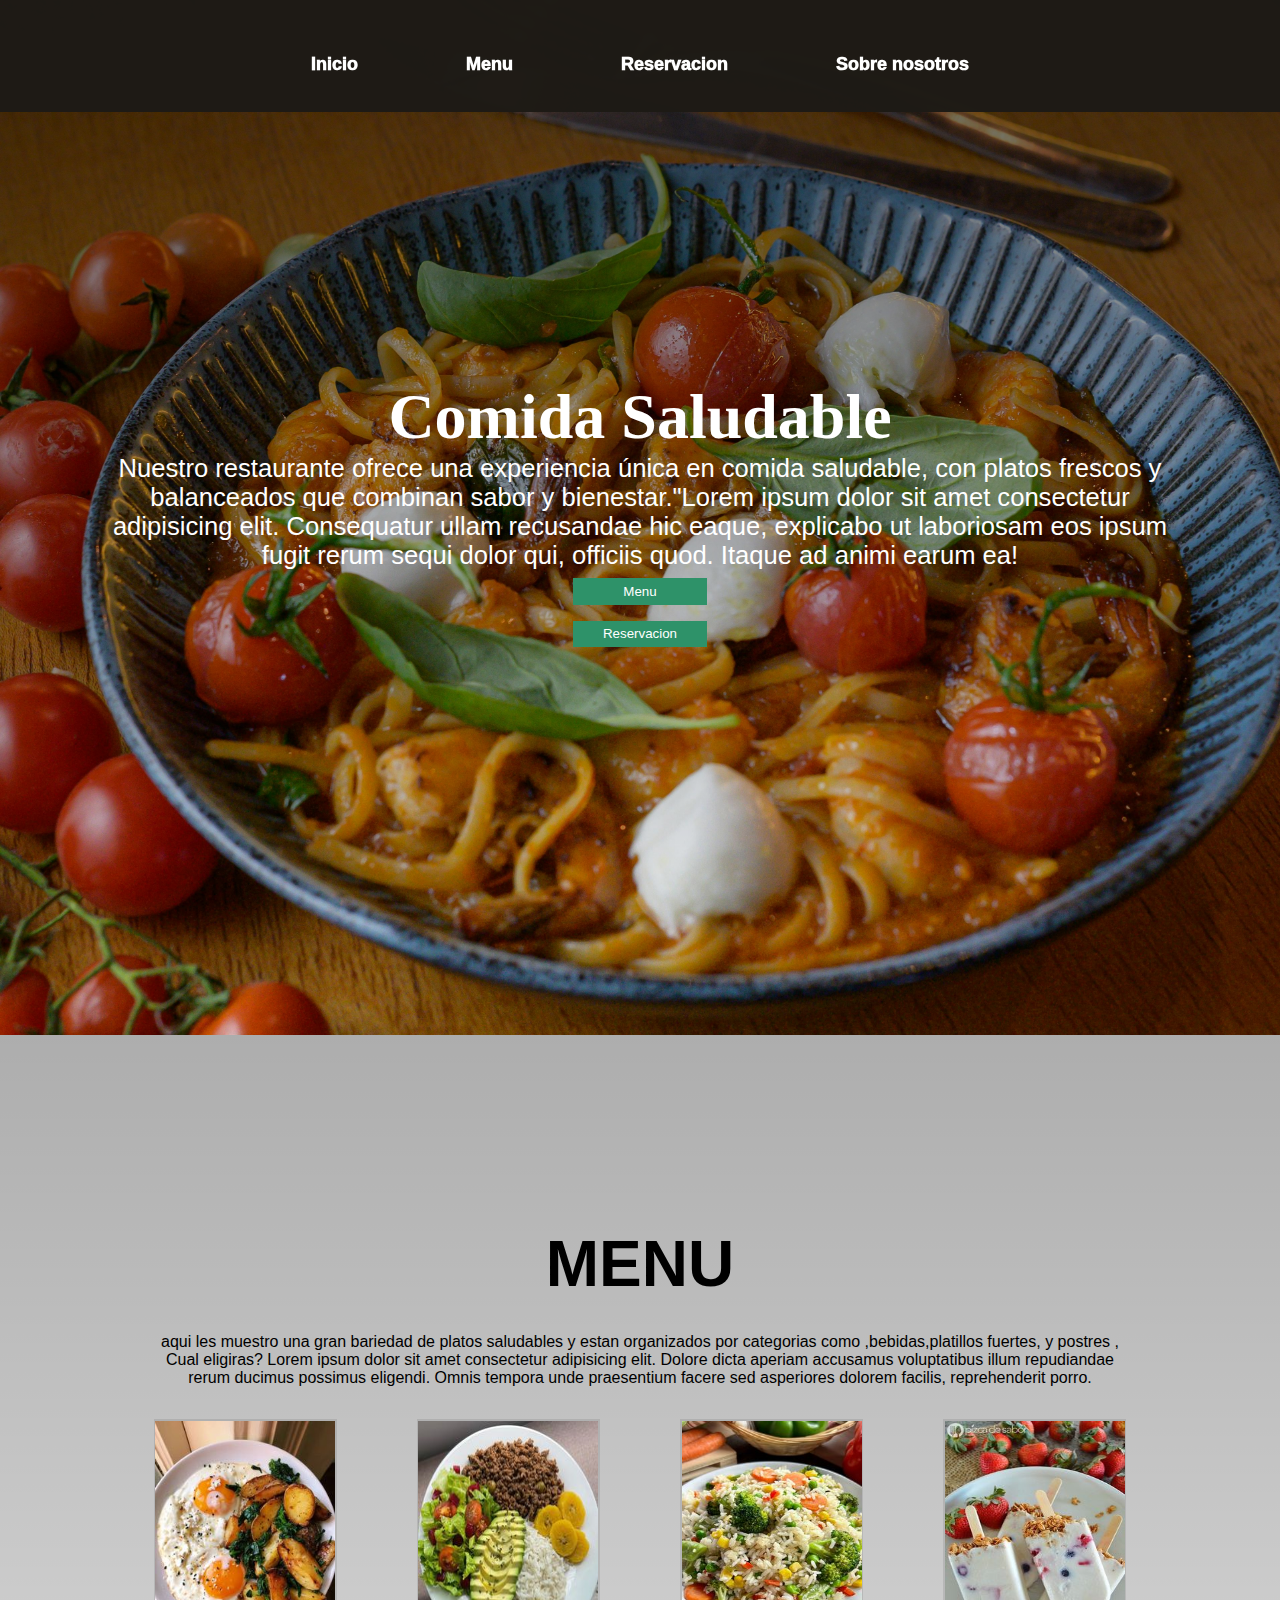
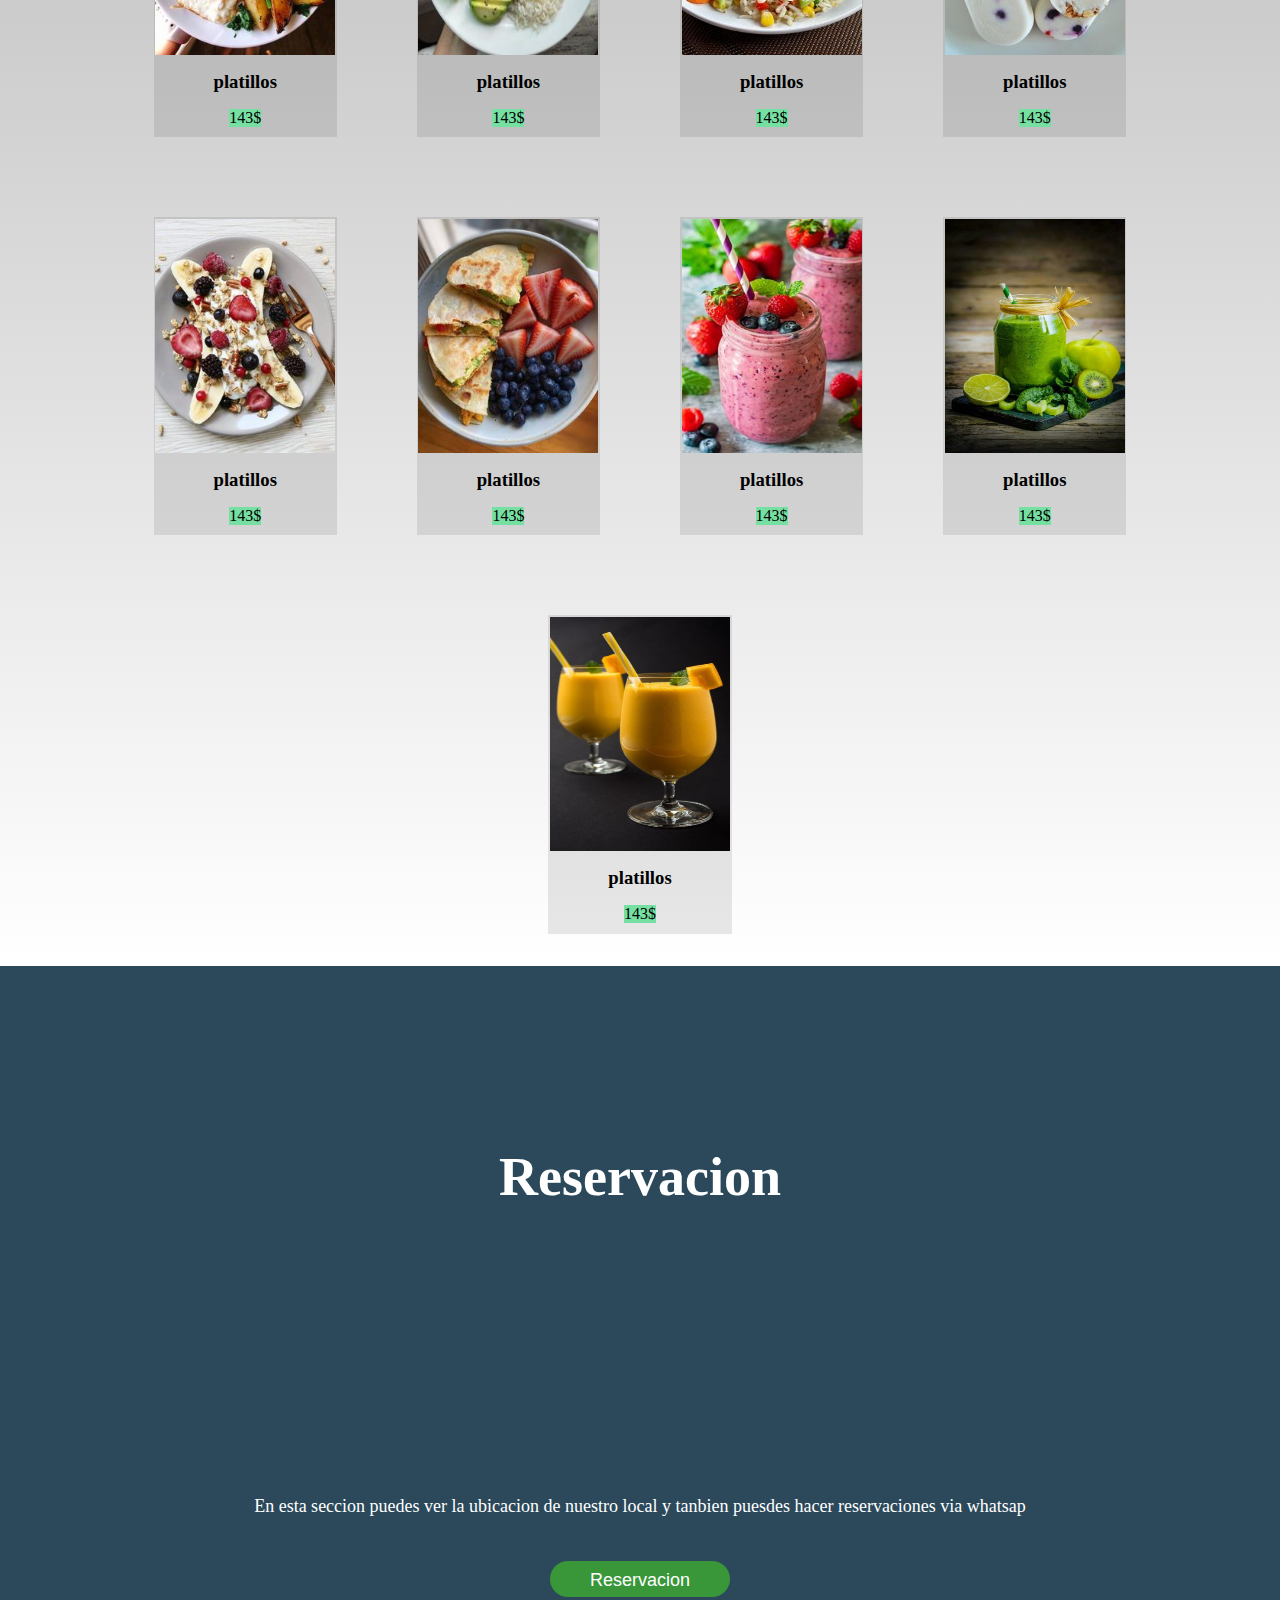
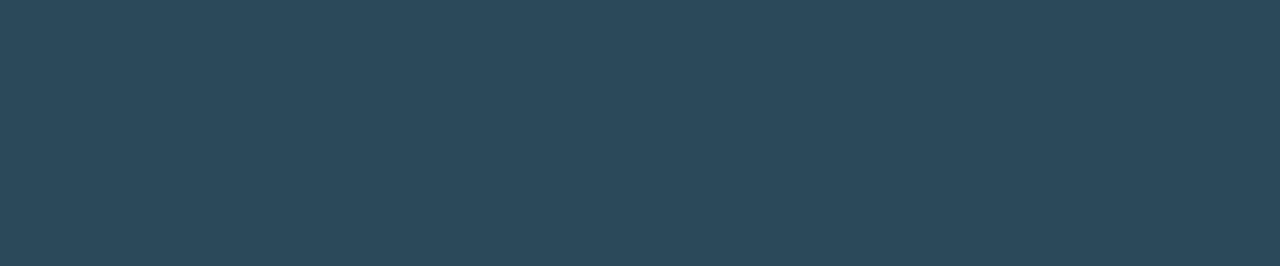
<file: index.html>
<!DOCTYPE html>
<html lang="en">


<head>
    <meta charset="UTF-8">
    <meta name="viewport" content="width=device-width, initial-scale=1.0">
    <title>Restaurante</title>
    <link rel="stylesheet" href="style.css">
</head>
<body>
        

    <!--menu contenodor pc-->
    <div id="Emperador">
<section id="Menu-pc">  
<img src="inicio.jpg" alt=""> 
            <button class="abrir" id="abrir"><svg xmlns="http://www.w3.org/2000/svg" width="36" height="36" fill="currentColor" class="bi bi-list" viewBox="0 0 16 16">
                <path fill-rule="evenodd" d="M2.5 12a.5.5 0 0 1 .5-.5h10a.5.5 0 0 1 0 1H3a.5.5 0 0 1-.5-.5m0-4a.5.5 0 0 1 .5-.5h10a.5.5 0 0 1 0 1H3a.5.5 0 0 1-.5-.5m0-4a.5.5 0 0 1 .5-.5h10a.5.5 0 0 1 0 1H3a.5.5 0 0 1-.5-.5"/>
</svg></button>
        <nav class="navbar" id="nav">
        
            <ul class="nav-list">
                <button id="cerrar"class="cerrar" >cerrar</button>
                    <li><a href="#inicio">Inicio</a></li>
                    <li><a href="#container-Menu">Menu</a></li>
                    <li><a href="#Reservacion">Reservacion</a></li>
                    <li><a href="masinfo/index.html">Sobre nosotros</a></li>

            </ul>
<!--   <label class="labe_hamburguesa" for="menu_hamburguesa">
                <svg
                    xmlns="http://www.w3.org/2000/svg"
                    width="35"
                    height="35"
                    fill="currentColor"
                    class="list_icon"
                    viewBox="0 0 16 16"
                >
                    <path
                        fill-rule="evenodd"
                        d="M2.5 12a.5.5 0 0 1 .5-.5h10a.5.5 0 0 1 0 1H3a.5.5 0 0 1-.5-.5zm0-4a.5.5 0 0 1 .5-.5h10a.5.5 0 0 1 0 1H3a.5.5 0 0 1-.5-.5zm0-4a.5.5 0 0 1 .5-.5h10a.5.5 0 0 1 0 1H3a.5.5 0 0 1-.5-.5z"
                    />
                </svg>
            </label> -->

        </nav>
</section>

    <!--seccion inicio Nota: esta seccion tendra que adaptarse para ser responsive.ya que los elementos de pc se pueden ver distorisionados en mobil.-->
<section id="inicio">
                    
                        <div id="container-inicio">
                            <img src="inicio2.jpg" alt="">

                        <h1>Comida Saludable</h1>
                        <p> Nuestro restaurante ofrece una experiencia única en comida saludable, con platos frescos y balanceados que combinan sabor y bienestar."Lorem ipsum dolor sit amet consectetur adipisicing elit. Consequatur ullam recusandae hic eaque, explicabo ut laboriosam eos ipsum fugit rerum sequi dolor qui, officiis quod. Itaque ad animi earum ea!</p>
                        <button >Menu</button>
                        <button>Reservacion</button> 

        </div>

</section>

<section id="Menu">
            <div id="container-Menu">
                <h2>MENU</h2>
                <p class="parrafo">aqui les muestro una gran bariedad de platos saludables y estan organizados por categorias como ,bebidas,platillos fuertes, y postres , Cual eligiras? Lorem ipsum dolor sit amet consectetur adipisicing elit. Dolore dicta aperiam accusamus voluptatibus illum repudiandae rerum ducimus possimus eligendi. Omnis tempora unde praesentium facere sed asperiores dolorem facilis, reprehenderit porro.</p>
              <!--   <p>bebidas</p>  -->
                        <!-- <div class="imgContainer">
                          
                           
                                </div>>>>></a>  </div>  -->
                     
                         <div class="imgContainer">
                                    <div  id="carta"class="cardImag">
                                                    <img src="imagenes/platos/37cd1c9bb9976ecdf3da0b1ccf2f9eb9.jpg" alt="platillos">
                                                <div class="info">
                                                    <h3>platillos</h3>                                                   
                                                    <p>Lorem ipsum dolor sit amet consectetur adipisicing elit. Itaque officia facilis magni numquam omnis incidunt, quam sunt optio vel ab ipsum sit illo a voluptatibus, nobis dignissimos eveniet laudantium et!</p>
                                                    <div id="Dinero">143$</div>

                                                </div> 

                                            </div>

                                    <div class="cardImag" id="carta">
                                                    <img src="imagenes/platos/7da46facf993a6dfc7c959844b3ba87d.jpg" alt="platillos">
                                                    <div class="info">
                                                        <h3>platillos</h3>
                                                        <p>Lorem ipsum dolor sit amet consectetur adipisicing elit. Itaque officia facilis magni numquam omnis incidunt, quam sunt optio vel ab ipsum sit illo a voluptatibus, nobis dignissimos eveniet laudantium et!</p>
                                                        <div id="Dinero">143$</div></div> 
                                            </div></a>

                                    <div class="cardImag" id="carta">
                                                    <img src="imagenes/platos/a310e2db7d2e93eec4c3e954fc8bb906.jpg" alt="platillos">
                                                    <div class="info">
                                                        <h3>platillos</h3>
                                                        <p>Lorem ipsum dolor sit amet consectetur adipisicing elit. Itaque officia facilis magni numquam omnis incidunt, quam sunt optio vel ab ipsum sit illo a voluptatibus, nobis dignissimos eveniet laudantium et!</p>
                                                        <div id="Dinero">143$</div></div> 
                                            </div></a>
                                                
                                    
                                <div class="cardImag" id="carta">
                                                    <img src="imagenes/postres/ae0ecba46b767e0de4bbaf66afc4c5c6.jpg" alt="Mango">
                                                    <div class="info">
                                                        <h3>platillos</h3>
                                                        <p>Lorem ipsum dolor sit amet consectetur adipisicing elit. Itaque officia facilis magni numquam omnis incidunt, quam sunt optio vel ab ipsum sit illo a voluptatibus, nobis dignissimos eveniet laudantium et!</p>
                                                        <div id="Dinero">143$</div></div> 
                                            </div></a> 

                            <div class="cardImag" id="carta">
                                        <img src="imagenes/postres/bc67587db10a4a32f4ea6b96b569f876.jpg" alt="Mango">
                                        <div class="info">
                                            <h3>platillos</h3>
                                            <p>Lorem ipsum dolor sit amet consectetur adipisicing elit. Itaque officia facilis magni numquam omnis incidunt, quam sunt optio vel ab ipsum sit illo a voluptatibus, nobis dignissimos eveniet laudantium et!</p>
                                            <div id="Dinero">143$</div></div> 
                                </div></a>

                                <div class="cardImag" id="carta">
                                        <img src="imagenes/postres/c8633eea314c084dc87ce87967769ea2.jpg" alt="Mango">
                                        <div class="info">
                                            <h3>platillos</h3>
                                            <p>Lorem ipsum dolor sit amet consectetur adipisicing elit. Itaque officia facilis magni numquam omnis incidunt, quam sunt optio vel ab ipsum sit illo a voluptatibus, nobis dignissimos eveniet laudantium et!</p>
                                            <div id="Dinero">143$</div></div> 
                                </div></a>
                                <div class="cardImag">
                                    <img src="imagenes/bebidas/fresa.jpg" alt="fresa">
                                    <div class="info">
                                        <h3>platillos</h3>
                                        <p>Platillo Saludable</p>
                                        <div id="Dinero">143$</div></div> 
                    </div> </a> 
                    <div class="cardImag" id="carta">
                                    <img src="imagenes/bebidas/jugos  verde limon.jpg" alt="limon">
                                    <div class="info">
                                        <h3>platillos</h3>
                                        <p>Platillo Saludable</p>
                                        <div id="Dinero">143$</div></div> 
                            </div> </a> 

                    <div class="cardImag" id="carta">
                                    <img src="imagenes/bebidas/Mango Shake.jpg" alt="Mango">
                                    <div class="info">
                                        <h3>platillos</h3>
                                        <p>Platillo Saludable</p>
                                        <div id="Dinero">143$</div></div>  
        </div>

<!--      <button class="Blog">Unete a Nuestro Blog</button> -->
</section>

        <section id="Reservacion">
                         <div id="container-Reservacion">
                                        <!-- <h1>Reservacion</h1>
                                        <label for="">email</label>
                                        <input type="email" name="" id="">  
                                         <label for="">informacion</label>                     
                                        <input type="text" name="" id="">
                                        <label for="">fecha y hora</label>
                                        <input type="datetime-local" name="" id="">
                                        <label for="">mesa para cuantos?</label>
                                        <input type="number" name="" id="">
                                       
                                        <button id="enviar">Enviar</button>
                                        <h2>Soporte Tecnico.</h2> -->
                                          <h1> Reservacion</h1>
                                        <iframe class="mapa" src="https://www.google.com/maps/embed?pb=!1m18!1m12!1m3!1d8997.26380971162!2d-70.02102414975774!3d18.534168616635924!2m3!1f0!2f0!3f0!3m2!1i1024!2i768!4f13.1!3m3!1m2!1s0x8eaf8b0e63b1c121%3A0xacc801c9a5925f4e!2sHipermercados%20Ol%C3%A9%20-%20Autopista!5e0!3m2!1ses!2sdo!4v1727386242678!5m2!1ses!2sdo"  style="border:0;" allowfullscreen="" loading="lazy" referrerpolicy="no-referrer-when-downgrade"></iframe>
                                        
                                         <p>En esta seccion puedes ver la ubicacion de nuestro local y tanbien puesdes hacer reservaciones via whatsap </p>
                                         
                                         <!-- <div class="ubicacion"></div> -->
                                        
                                         <button class="boton">Reservacion</button>
                        </div> 
                      
        </section> 

<!-- <section id="Sobrenosotros">

        <h1>Sobre nosotros</h1>
        <p>Todo comenzó hace 10 años, cuando nuestros fundadores, Ana y Miguel, compartían una pasión por la cocina y el deseo de crear un lugar donde la gente pudiera disfrutar de auténtica comida casera. Con una receta de familia y muchas ganas, decidieron abrir las puertas de lo que hoy es [nombre del restaurante], un lugar donde la tradición y el sabor son los ingredientes principales.
El camino no fue fácil. Empezaron con un pequeño local en el corazón de la ciudad, sin experiencia previa en el mundo de los negocios, pero con una determinación inquebrantable. Trabajaron largas horas, cocinando desde el amanecer y atendiendo a cada cliente como si fuera un amigo de la familia. Poco a poco, su dedicación y la calidad de sus platos se fueron ganando el cariño de los comensales. 
Hoy, [nombre del restaurante] es más que un simple lugar para comer. Es un espacio donde se celebran los momentos importantes, donde cada plato cuenta una historia, y donde el amor por la cocina sigue siendo el alma de todo lo que hacemos. Nuestra misión es ofrecer una experiencia gastronómica única, manteniendo vivas las tradiciones que nos inspiraron desde el principio.
¡Gracias por ser parte de nuestra historia!</p>
        <div id="redes"></div>
        </div>
</section> -->


</div>

<script src="app.js"></script>


</body>
</html>
</file>
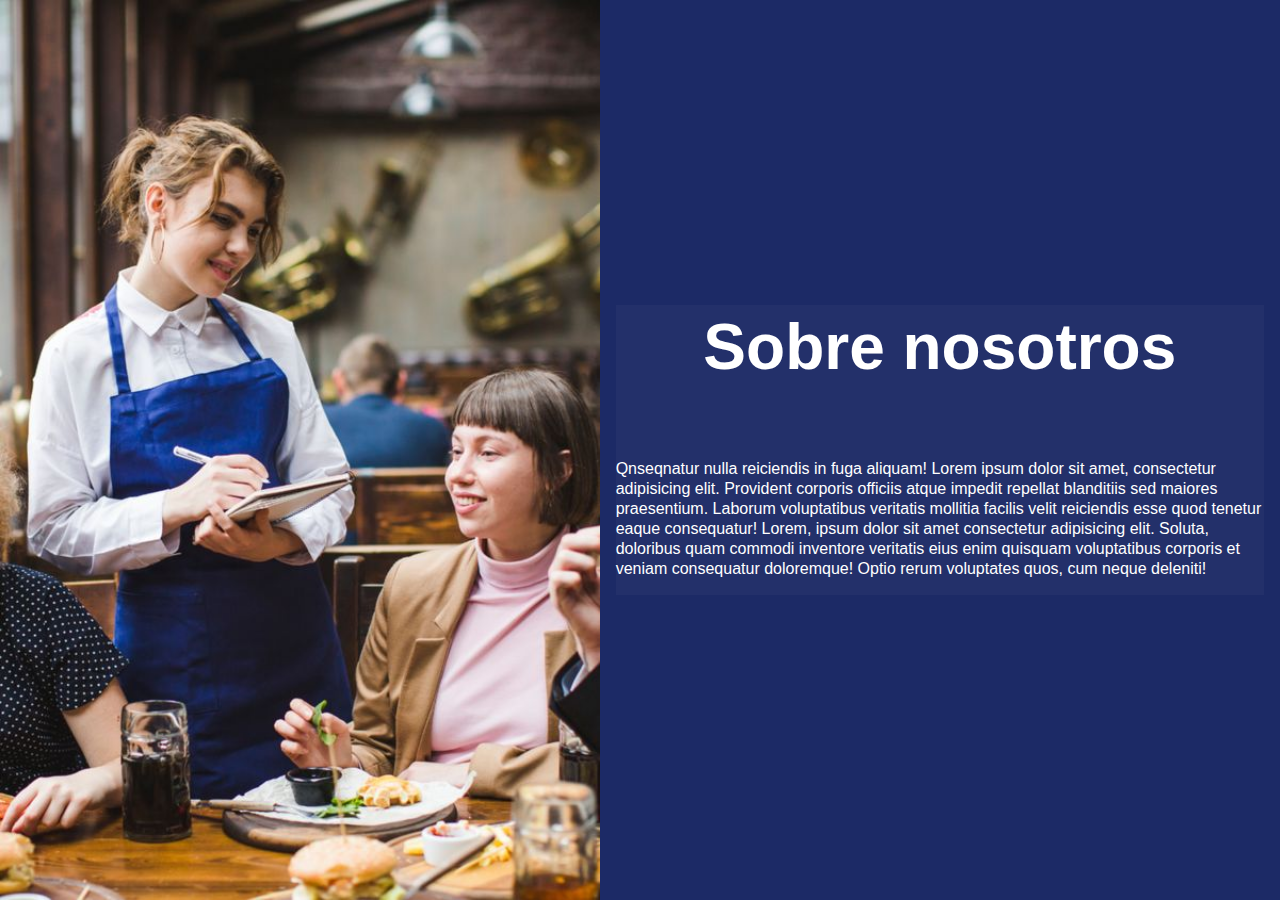
<file: masinfo/index.html>
<!DOCTYPE html>
<html lang="en">
<head>
    <meta charset="UTF-8">
    <meta name="viewport" content="width=device-width, initial-scale=1.0">
    <title>informacion</title>

</head>
<body>

    <div id="contenedorrr">
        <img src="sobrenosotros.jpg" alt="">
        <div class="informacion">
        <h2>Sobre nosotros</h3>
        <p> Qnseqnatur nulla reiciendis in fuga aliquam! Lorem ipsum dolor sit amet, consectetur adipisicing elit. Provident corporis officiis atque impedit repellat blanditiis sed maiores praesentium. Laborum voluptatibus veritatis mollitia facilis velit reiciendis esse quod tenetur eaque consequatur! Lorem, ipsum dolor sit amet consectetur adipisicing elit. Soluta, doloribus quam commodi inventore veritatis eius enim quisquam voluptatibus corporis et veniam consequatur doloremque! Optio rerum voluptates quos, cum neque deleniti!</p>
</div>
    </div>
    <style>
        body{
        margin: 0;
        }
        #contenedorrr{
  display: flex;
  width: 100%;
  height: 100vh;
  justify-content: center;
  align-items: center;
  background-color: #1c2a66;
  color: #fff;
  font-family:'Gill Sans', 'Gill Sans MT', Calibri, 'Trebuchet MS', sans-serif;
}
  #contenedorrr img{
    height: 100%;
    
  }
  .informacion{
    display:flex;
    flex-direction: column;
    align-items: center;
    justify-content: center;
    margin: 1em;
    gap: 2em;
    line-height: 20px;
    background-color: rgba(240, 255, 255, 0.033);
      
  }
  .informacion h2{
    font-size: 4em;
    margin-top: 0.5em;
  }

@media (max-width:720px){
    #contenedorrr{
        display: flex;
        flex-direction: column;
        overflow-y: auto;
    }
    #contenedorrr img{
        height: 80vh;
        width: 100%;
        image-resolution: 100%;
        margin-top: 1em;
    }
    .informacion h2{
    font-size: 2em;
  }
}
    </style>
</body>
</html>
</file>
<file: style.css>
*{
    margin: 0;
    padding: 0;
    scroll-behavior: smooth;
    text-decoration: none;
} 
a {
  text-decoration: none;
  color: inherit; /* O puedes especificar un color, por ejemplo, color: black; */
}
@import url('https://fonts.googleapis.com/css2?family=Anton+SC&family=Arsenal+SC:ital,wght@0,400;0,700;1,400;1,700&family=Crimson+Text:ital,wght@0,400;0,600;0,700;1,400;1,600;1,700&display=swap');


/*inicio*/
@import url('https://fonts.googleapis.com/css2?family=Anton+SC&family=Arsenal+SC:ital,wght@0,400;0,700;1,400;1,700&display=swap');

/*MENU*/
 @import url('https://fonts.googleapis.com/css2?family=Anton+SC&display=swap');
 @import url('https://fonts.googleapis.com/css2?family=Anton+SC&display=swap');

#container-Menu h2{
    font-family: "Anton SC", sans-serif;
    font-weight: 400;
    font-style: normal;
  }
  
   /*Emperador es el container de todo*/
 #Emperador{
    /* max-width: 480px; */
    max-width: 100%;
    padding: auto;

 }
 #Menu-pc{
  width: 100%;
  height: 5em;
  background-color: #7faf4f00;
  position: fixed;
 }

.abrir,
 .cerrar{
  display: block;
  border: 0;
 
}
.abrir{
  position:fixed;
  height: 3em;
  width: 3em;
  background-color: #000000c7;
  color: antiquewhite;
  border-radius: 1em;
}
#Menu-pc img{
  display: none;
}

  .navbar{
    display: flex;
      
     opacity: 0;
     width: 24vh;
     visibility: hidden;
     position: fixed;
     background-color: #0a0a0af8;
     border-radius:0;
     top: 0;
     bottom: 0;
     align-items: self-start;
     left: 0;
     padding: 0;
     padding: 2rem;
     box-shadow: 0 0 0 100vmax rgba(0, 0, 0, 0.7);
     justify-content:space-between;
     color: #fff;
    
  }
  .navbar.visible{
    opacity: 1;
    visibility: visible;
    
  }
  li{
   
  }

  .nav-list{
    display: flex;
    gap: 2em;
    justify-content: center;
    color: #fff;
    align-items: start;
    flex-direction: column;
    list-style-type: none;

    font-size: 1.5em;
    font-weight:100;
  }
  .abrir{
    display: block;
  }

  


  /*INICIO DE TELEFONO */
#inicio{
    display: flex;
    flex-direction: column;
    align-items: center;
    height:70vh;
    width:100%;
   background:  linear-gradient(rgba(0, 0, 0, 0.651), rgba(0, 0, 0, 0.272)), 
                url('pexels-daniel-duarte-270529097-17804216.jpg');
    background-position: center center;
    background-repeat: no-repeat;
    background-size: cover;
    padding: auto;
    margin: auto;
    border-radius: 100% 0% 100% 0% / 0% 51% 29% 100% ;
   
               
}


  #container-inicio{

        display: flex;
        flex-direction: column;
        align-items: center;
        justify-content: center;
        /* margin: 10px; */
       
  }

  h1{
    color: #fff;
    font-size: 2.5em;
    font-family: "Crimson Text", serif;
  font-weight: 600;
  font-style: normal;
  }


#inicio img{
    height: 12em;
  width: 9em;
    margin: 10px;
    border-radius:100%; 
  box-shadow: #000000;
    
}


                

#container-inicio p{
     
     color: #ffffff;
     text-align: center;
     font-family: "Crimson Text", sans-serif;
     font-weight: 00;
     font-style: normal;
     margin: 1em;
  
 
}

button{
 
    margin: 0.5rem;
    width: 10em;
    height: 2em;
    background-color: #2e9269; 
    border: none;
    color: #fff;
}



/*Menu*/

#Menu{

}
#Dinero{
  color: #000000;
  background-color: rgb(118, 224, 162);
}
#container-Menu{
  width: 100%;
  height: auto;
  flex-direction: column;
  display: flex;
  align-items: center;
  justify-content: center;
  background-color: #ffffff;
  
  
}
#container-Menu button{
 margin-top: 2em;
 top: 6em;
 height: 5vh;
 width: 25vh;
 border: none;
 background-color: #9e602e;
 border-radius: 2em;
 color: #fff;
 font: 1em sans-serif;
 
}
            
         

#Menu h2{
  font-size: 3.5em;
  font-family: "Anton SC", sans-serif;
  font-weight: 800;
  font-style: normal;
  
}
#Menu p{
  text-align: center;
  margin: em 0 1em 0;
  font-size: 1em;
  font-weight: 500;
}


.imgContainer{
  
   display: flex;
   flex-direction: column;
   width:45vh;
   height: auto;
   margin-top: 1em;
}

.imgContainer::-webkit-scrollbar {
  display: none; 
 

}


.imgContainer img{
  height: 16vh;
  width: 14vh;
  border-radius:100px;
  
}
 
  

.info{
  display: flex;
  flex-direction: column;
  justify-content: space-around;
  align-items: center;
  gap: 1em;
  width: 70%;
  
}
.info p{
  display: none;
  transition-duration: 1s;
  transition-delay: 1s;
}



.cardImag{
  color: black;
  background-color: #00000017;
  border-radius: 2em;
  display: flex;
  height: 15vh;
  width: 45vh;
  margin-top: 1.1em; ;
  align-items: center;
  color: inherit;
  text-decoration: none;
  padding: 0.1em ;
  gap: 1em;
  transition-duration: 1s;


  
 
}
#informacion{
  font-size: 1.5em;
}
.cardImag:hover .info p{
  display: block;
   
  
}
 .cardImag:hover{
  height: auto;
  justify-content: space-between;
  flex-direction: column;
 transition: height 0.3s ease, width 0.3s ease;
     white-space: normal;

} 
.cardImag:hover #container-Menu{


}



.cardImag p{
  font: 1em sans-serif;
  font-weight: 500;
  transition-duration: 2s;
}

#Reservacion{
  height: 100vh;
  background-color: #2b495a;
  align-items: center;
  display: flex;
  justify-content: center;
  color: #000;

}

#container-Reservacion{
  display: flex;
  flex-direction: column;
  color: rgb(255, 255, 255);
  align-items: center;
  height: 60vh;
  gap: 1em;
  font-size: large;
  text-align: center;
  box-sizing: content-box;
}

#container-Reservacion h1{
  font-size: 3em;
  color: #ffffff;

}

/* input{
  height: 4.5vh;
  width: 24vh;
  padding:1em;
  border-radius: 3em;
} */
.ubicacion{
  width: 23em;
  height: 150em;
  background-color: #000000;
  border-radius: 2.5em;

}
.boton{
  background-color: rgb(57, 151, 57);
  padding: 0.5em 1em;
  margin-top: ;
  border-radius: 1em;
  color: white;
  font-size: 1em;
}
#container-Reservacion p{
  margin: 1em;
}

              
.boton{
  animation-name: boton;
  animation-duration: 1s;
  animation-iteration-count: infinite;
}

@keyframes boton{
    0% {transform: translateY(0);}
    50% {transform: translateY(-10px);}
    100% {transform: translateY(0);}
}
            
.mapa{
  width: 100%;
  height: 13em;
}
#Sobrenosotros{
  height: 100vh;
  width: 100%;
  background-color: #000000;
  text-align: center;
  color: #fff;
  flex-direction: column;
  display: flex;
  justify-content: center;
  gap: 1em;
  text-anchor: middle;
  
}
#Sobrenosotros p{
  margin: 0 3em 0 3em;
}

/*aqui es sobre la seccion sobre nosotros.*/



/*AQUI PONDRE TODO LO DE LA PLATILLA DE LAS CARD*/


@media (min-width: 740px){
  .imgContainer{
    overflow-y: auto;
  }
}


/*VERSION DE PC */
@media (min-width: 740px){

#Emperador{
  max-width: 100%;

  

}
#inicio img{
    border-radius: 2em;
    width: 60%;
    height: 45vh;
    display: none;
}
#inicio p{
  margin: 0 4em 0 4em;
}

#inicio{
  display: flex;
  align-items: center;
  justify-content: center;
  background: linear-gradient(rgba(0, 0, 0, 0.619), rgba(0, 0, 0, 0)), 
  url('pexels-daniel-duarte-270529097-17804216.jpg');

  background-position:center ;
  background-size: cover;
  background-repeat: no-repeat;
  border-radius: 0;
  width: 100%;
  height: 115vh;
}

#container-inicio{
  display: flex;
  flex-direction: flex;
  align-items: center;
  justify-content: center;
  color: #ffffff;
  font-weight: 500;
  font-size: 1.6em;
}

  #Menu-pc{
    justify-content: space-between;
    display: flex;
    max-width: 100%;
    height: 7em;
    background-color: #1d1a15fb;
    position:fixed;
  }
  #Menu-pc img{
    
    height: 6em;
    border-radius: 2.5em;
    margin-left: 30px;
  }
  .cerrar{
    display: none;
  }
  .abrir{
    display: none;
  }

  .navbar{

  display: flex;
  flex-direction: row;
    list-style-type: none;
    justify-content: center;
    align-items: center;
    justify-content: center;
    margin: 2em;
    gap: 2em;
    width: 100%; 
    height: auto;
    position: sticky;
    opacity: 1;
    visibility: inherit;
    background-color: #ffffff00;
    box-shadow: none;
  
  }

  
  .nav-list{
    gap: 6em;
    display: flex;
    flex-direction: row;
    color: #ffffff;
    font-weight: 1000;
    font-size: large;
    font-family: 'Franklin Gothic Medium', 'Arial Narrow', Arial, sans-serif;
  }
  .nav-list li:hover{
      padding: 0.5em;
      background-color: #7a81763d;
  }
  #Menu h2{
    margin-top: 3em;
    font-size: 4em;
  }
  #container-Menu p {

  }
  #container-Menu{
    height: auto;
    width: 100%;background:  linear-gradient(rgba(0, 0, 0, 0.322), rgba(0, 0, 0, 0)), 
    url('');
    background-position: center center;
  
    
  }
  .imgContainer{
  display: flex;
  align-items: center;
  flex-direction: row;
 margin: auto 4em 0 4em;
  width: auto;
  flex-wrap:wrap ;
  justify-content: center;
  gap:1em;
  height: auto;
  margin-top: 0;
  box-sizing:border-box;
  

}
.parrafo{
  margin: 2em 9em 0 9em;
  text-align: center;
  font-family: 'Franklin Gothic Medium', 'Arial Narrow', Arial, sans-serif;
}
.cardImag{
  height: 35vh;
  width: 20vh;
  flex-direction: column;
  border-radius: 0;
  margin: 2em;
  -webkit-border-radius: 0;
  -moz-border-radius: 0;
  -ms-border-radius: 0;
  -o-border-radius: 0;

}
.cardImag img{
  width: 100%;
  border-radius: 0;
  height: 26vh;
  -webkit-border-radius: 0;
  -moz-border-radius: 0;
  -ms-border-radius: 0;
  -o-border-radius: 0;
}
.cardImag:hover{
  width: 30vh;
  height: 48vh;
  border-radius: 2em;
  -webkit-border-radius: 2em;
  -moz-border-radius: 2em;
  -ms-border-radius: 2em;
  -o-border-radius: 2em;
}
.cardImag:hover.cardImag img{
  border-radius: 50%;
  width: 50%;
  height: 20vh;
  -webkit-border-radius: 50%;
  -moz-border-radius: 50%;
  -ms-border-radius: 50%;
  -o-border-radius: 50%;

}
}
</file>
